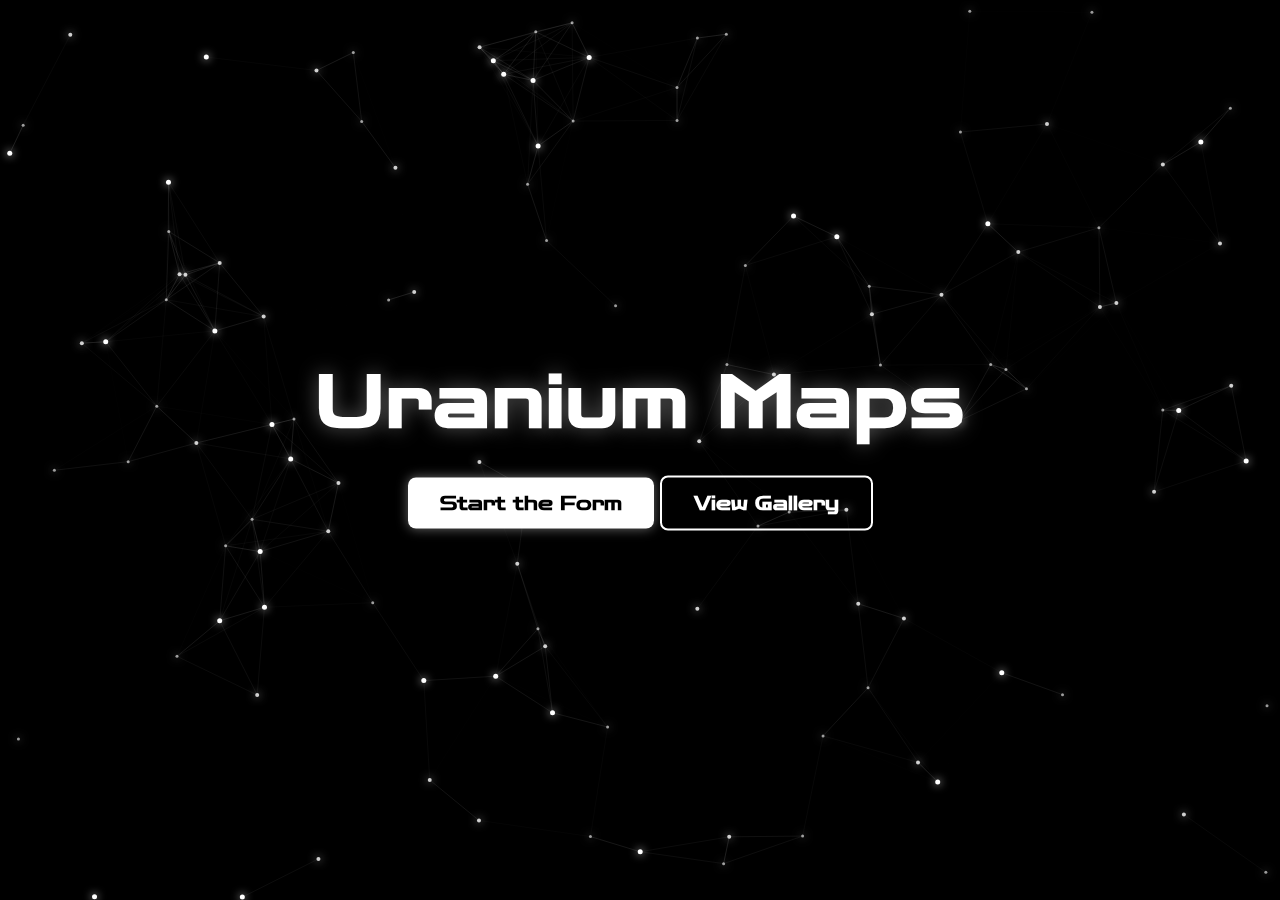
<file: index.html>
<!DOCTYPE html>
<html lang="en">
<head>
    <meta charset="UTF-8">
    <meta name="viewport" content="width=device-width, initial-scale=1.0">
    <title>Uranium Maps</title>

    <link rel="stylesheet" href="assets/css/style.css">
    <link href="https://fonts.googleapis.com/css2?family=Zen+Dots:wght@400;600;700&display=swap" rel="stylesheet">
</head>

<body>

    <!-- Particle background -->
    <canvas id="bg"></canvas>

    <!-- SPA content container -->
    <div id="page-container"></div>

    <!-- Background animation -->
    <script src="assets/js/background.js"></script>

    <!-- SPA router -->
    <script src="assets/js/router.js"></script>

    <!-- General JS -->
    <script src="assets/js/common.js"></script>

</body>
</html>
</file>
<file: assets/css/style.css>
/* ------------------- BACKGROUND STUFF ------------------- */

body {
    font-family: 'Zen Dots', sans-serif;
}


/* Reset */
html, body {
    margin: 0;
    padding: 0;
    width: 100%;
    height: 100%;
}

/* Dark background behind canvas */
body {
    background: #000;
    overflow: hidden;
}

/* Fullscreen canvas */
#bg {
    position: fixed;
    top: 0;
    left: 0;
    width: 100vw;
    height: 100vh;
    z-index: -1; /* ensures particles stay behind text */
    display: block;
}

/* ------------------- HOMEPAGE STUFF ------------------- */

/* Centered hero section */
.hero {
    position: absolute;
    top: 50%;
    left: 50%;
    transform: translate(-50%, -50%);
    text-align: center;
    color: white;
    z-index: 10;
    width: 100%;
    padding: 0 20px;
}

/* Big title */
.hero h1 {
    font-size: 4.5rem;
    font-weight: 700;
    margin: 0 0 20px 0;
    letter-spacing: 2px;
    text-shadow: 0 0 20px rgba(255,255,255,0.35);
}

/* Button styling */
.hero-button {
    display: inline-block;
    padding: 14px 32px;
    font-size: 1.2rem;
    font-weight: 600;
    color: black;
    background: white;
    border-radius: 8px;
    text-decoration: none;
    transition: 0.25s ease;
    box-shadow: 0 0 12px rgba(255,255,255,0.4);
}

.hero-button:hover {
    background: #e5e5e5;
    box-shadow: 0 0 18px rgba(255,255,255,0.7);
    transform: scale(1.05);
}

.hero-button {
    display: inline-block;
    padding: 14px 32px;
    font-size: 1.2rem;
    font-weight: 600;
    color: black;
    background: white;
    border-radius: 8px;
    text-decoration: none;
    transition: 0.25s ease;
    box-shadow: 0 0 12px rgba(255,255,255,0.4);
    margin: 10px 0;
}

.hero-button:hover {
    background: #e5e5e5;
    box-shadow: 0 0 18px rgba(255,255,255,0.7);
    transform: scale(1.05);
}

/* Secondary button style */
.hero-button.secondary {
    background: transparent;
    color: white;
    border: 2px solid white;
    box-shadow: none;
}

.hero-button.secondary:hover {
    background: rgba(255,255,255,0.1);
    transform: scale(1.05);
}

/* ------------------ GALLERY STUFF ------------------ */

.page-title {
    text-align: center;
    color: white;
    font-size: 3rem;
    margin-top: 40px;
    margin-bottom: 30px;
}

/* Grid layout */
.gallery-grid {
    display: grid;
    grid-template-columns: repeat(auto-fill, minmax(220px, 1fr));
    gap: 25px;
    padding: 20px 40px;
    z-index: 10;
}

.gallery-card {
    background: rgba(255,255,255,0.05);
    border: 1px solid rgba(255,255,255,0.15);
    border-radius: 10px;
    padding: 15px;
    text-align: center;
    cursor: pointer;
    transition: 0.25s ease;
}

.gallery-card:hover {
    transform: scale(1.05);
    background: rgba(255,255,255,0.1);
}

.gallery-card img {
    width: 100%;
    border-radius: 8px;
    margin-bottom: 10px;
}

.gallery-card h3 {
    color: white;
    font-size: 1.2rem;
    margin: 0;
}

/* Lightbox */
.lightbox {
    position: fixed;
    top: 0;
    left: 0;
    width: 100vw;
    height: 100vh;
    background: rgba(0,0,0,0.85);
    display: flex;
    justify-content: center;
    align-items: center;
    z-index: 20;
}

.lightbox.hidden {
    display: none;
}

.lightbox-content {
    background: rgba(255,255,255,0.05);
    padding: 20px;
    border-radius: 12px;
    text-align: center;
    max-width: 90%;
    width: 600px;
}

.lightbox-content img {
    width: 100%;
    border-radius: 10px;
    margin-bottom: 15px;
}

.lightbox-content h2 {
    color: white;
    margin-bottom: 10px;
}

.lightbox-content p {
    color: #ddd;
    margin-bottom: 20px;
}

#lightbox-close {
    padding: 10px 20px;
    background: white;
    border: none;
    border-radius: 6px;
    cursor: pointer;
    font-weight: 600;
}

.video-container {
    margin-top: 20px;
    width: 100%;
    aspect-ratio: 16 / 9;
}

.video-container iframe {
    width: 100%;
    height: 100%;
    border-radius: 10px;
}

.hidden {
    display: none;
}

.extra-images {
    display: flex;
    gap: 10px;
    margin: 15px 0;
    flex-wrap: wrap;
}

.extra-images .extra-img {
    width: 120px;
    border-radius: 8px;
    cursor: pointer;
    transition: 0.2s ease;
}

.extra-images .extra-img:hover {
    transform: scale(1.05);
}

.tiktok-container {
    margin-top: 20px;
    width: 100%;
    aspect-ratio: 9 / 16;
}

.tiktok-container iframe {
    width: 100%;
    height: 100%;
    border-radius: 10px;
}

.hidden {
    display: none;
}
</file>
